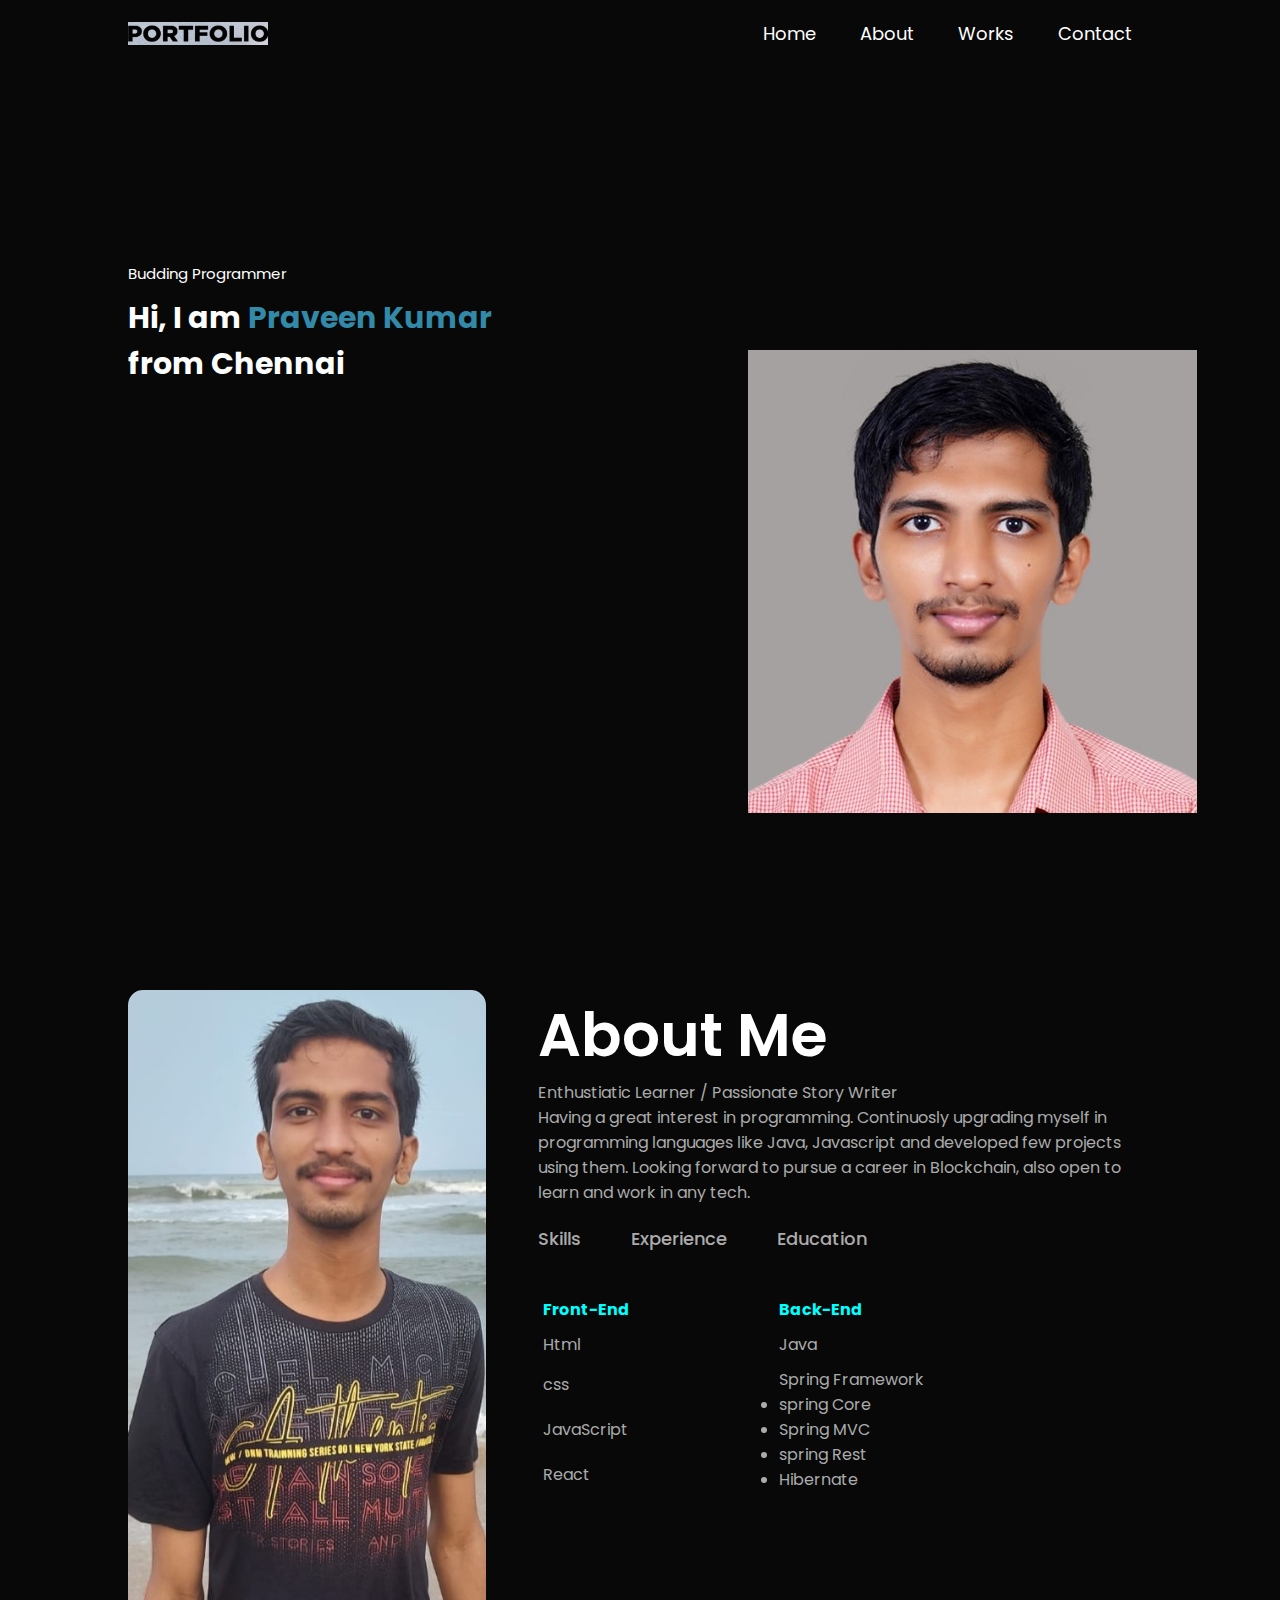
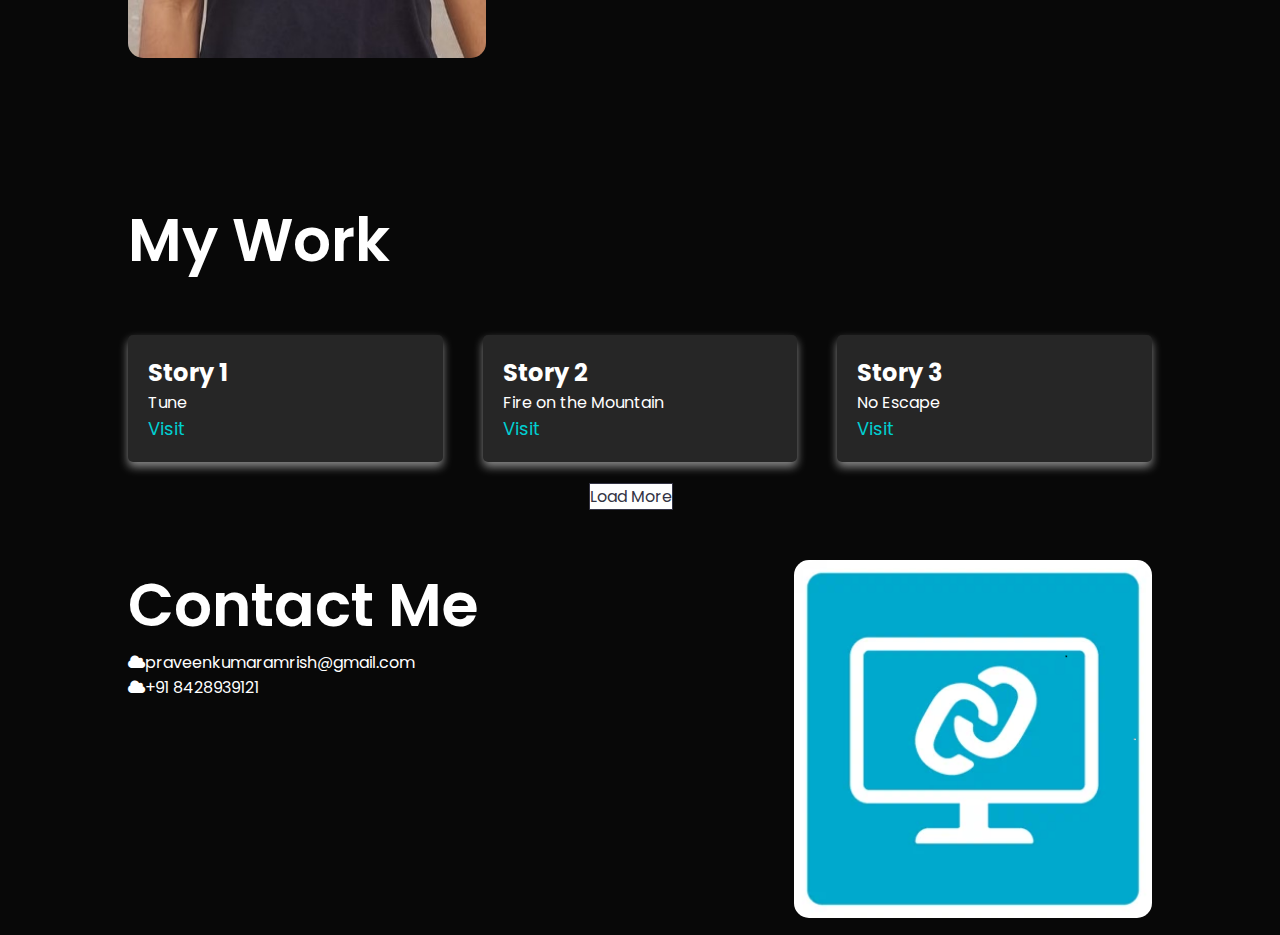
<file: index.html>
<!DOCTYPE html>
<html lang="en">
<head>
    <meta charset="UTF-8">
    <meta http-equiv="X-UA-Compatible" content="IE=edge">
    <meta name="viewport" content="width=device-width, initial-scale=1.0">
    <title>Portfolio</title>
    <link rel="stylesheet" href="style.css">
    <link rel="preconnect" href="https://fonts.googleapis.com">
<link rel="preconnect" href="https://fonts.gstatic.com" crossorigin>
<link href="https://fonts.googleapis.com/css2?family=Poppins&display=swap" rel="stylesheet">
<link rel="stylesheet" href="https://cdnjs.cloudflare.com/ajax/libs/font-awesome/4.7.0/css/font-awesome.min.css">
</head>
<body>

    <div id="header">
        <div class="container">
            <nav>
                <img src="logo.png" class="logo">
                <ul id="sidemenu">
                    <li><a href="#header">Home</a></li>
                    <li><a href="#about">About</a></li>
                    <li><a href="#service">Works</a></li>
                    <li><a href="#contact">Contact</a></li>
                    <i class="fa fa-bars" color:lightblue; onclick="closemenu()"></i>
                </ul>
                <i class="fa fa-bars" color:lightblue; onclick="openmenu()"></i>
            </nav>
            <div class="header-text">
                <p>Budding Programmer</p>
                <h1>Hi, I am <span>Praveen Kumar</span> <br> from Chennai</h1>
            </div>
        </div>

    </div>
    <div id="about">
           <div class="container">
               <div class="row">
                   <div class="about-col-1">
                       <img src="background2.jpg" >
                   </div>
                   <div class="about-col-2">
                       <h1 class="sub-title">About Me</h1>
                       <p>Enthustiatic Learner / Passionate Story Writer<br>
                           Having a great interest in programming. Continuosly upgrading myself in programming languages 
                           like Java, Javascript and developed few projects using them. Looking forward to pursue a career
                           in Blockchain, also open to learn and work in any tech. 
                       </p>

                       <div class="tab-titles">
                           <p class="tab-links active-link" onclick="opentab('skills')">Skills</p>
                           <p class="tab-links" onclick="opentab('experience')">Experience</p>
                           <p class="tab-links" onclick="opentab('education')">Education</p>
                       </div>
                       <div class="table-contents active-table" id="skills">
                           <table>
                               <tr>
                                   <th>Front-End</th>
                                   <th>Back-End</th>
                               </tr>
                               <tr>
                                   <td>Html</td>
                                   <td>Java</td>
                               </tr>
                               <tr>
                                   <td>css</td>
                                   <td rowspan="3">Spring Framework
                                       <ul>
                                           <li>spring Core</li>
                                           <li>Spring MVC</li>
                                           <li>spring Rest</li>    
                                           <li>Hibernate</li>
                                       </ul>
                                   </td>
                               </tr>
                               <tr>
                                   <td>JavaScript</td>
                               </tr>
                               <tr>
                                   <td>React</td>
                               </tr>
                            </table>
                       </div>
                       <div class="table-contents" id="experience">
                        <table>
                            <tr>
                                <th>Programmer Analyst Trainee</th>
                            </tr>
                            <tr>
                                <td>Cognizant Technology Solutions</td>
                                <td>02/15/2022 - Present</td>
                            </tr>
                        </table>
                    </div>
                    <div class="table-contents" id="education">
                        <table>
                            <tr>
                                <th>B.E. Mechanical Engineering</th>
                            </tr>
                            <tr>
                                <td><h3>University</h3>Sri Ram Engineering College (Anna University)</td>
                                <td>06/01/2016 - 05/31/2020</td>
                            </tr>
                            <tr>
                                <td><h3>HSC</h3>SCS Mat Hr Sec School</td>
                                <td>06/01/2015 - 05/31/2016</td>
                            </tr>
                            <tr>
                                <td><h3>SSLC</h3>SCS Mat Hr Sec School</td>
                                <td>06/01/2013 - 05/31/2014</td>
                            </tr>
                        </table>
                    </div>
                   </div>
                </div>
            </div>
    </div>
<!-- Works -->
<div id="service">
    <div class="container">
        <h1 class="sub-title">My Work</h1>
        <div class="service-list">
            <div class="services">
                <h2>Story 1</h2>
                <p>Tune</p>
                <a href="https://www.wattpad.com/story/219089972-tune" target="_blank">Visit</a>
            </div>
            <div class="services">
                <h2>Story 2</h2>
                <p>Fire on the Mountain</p>
                <a href="https://www.wattpad.com/story/230149091-fire-on-the-mountain-run-run-run" target="_blank">Visit</a>
            </div>
            <div class="services">
                <h2>Story 3</h2>
                <p>No Escape</p>
                <a href="https://www.wattpad.com/story/307757799-no-escape" target="_blank">Visit</a>
            </div>
            <div class="services">
                <h2>Story 4</h2>
                <p>Perpetual</p>
                <a href="https://www.wattpad.com/story/312646756-%F0%9F%A6%8B-perpetual-%F0%9F%A6%8B" target="_blank">Visit</a>
            </div>
            
        </div>
        <div class="loadMore">Load More</div>
    </div>
</div>

<div id="contact">
    <div class="container">
        <div class="row">
            <div class="about-col-2">
                <div class="sub-title">Contact Me</div>
                <p><i class="fa fa-cloud" color:lightblue;></i>praveenkumaramrish@gmail.com</p>
                <p><i class="fa fa-cloud" color:lightblue;></i>+91 8428939121</p>
                <div class="social-icons">

                </div>
            </div>
            <div class="about-col-1">
                <img src="contact.png" >

            </div>
        </div>
    </div>
</div>
<script src="https://code.jquery.com/jquery-3.6.0.min.js"></script>
    <script>
        var tablinks = document.getElementsByClassName("tab-links");
        var tablecontents = document.getElementsByClassName("table-contents");

        const opentab = (tabname) =>{
            for(tablecontent of tablecontents){
                tablecontent.classList.remove("active-table"); 
            }
            document.getElementById(tabname).classList.add("active-table");
        }

        var sidemenu = document.getElementById("sidemenu"); 
        function openmenu(){
            sidemenu.style.right='0';
        }
        function closemenu(){
            sidemenu.style.right='-200px';
        }

        $(".services").slice(0,3).show();
        $(".loadMore").on("click", function(){
            $(".services:hidden").slice(0,3).slideDown()
            if($(".services:hidden").length == 0){
                $(".loadMore").fadeOut('slow');
            }
        })
    </script>
</body>
</html>
</file>
<file: style.css>
:root{
    --text-color: #fff;
}
html{
    scroll-behavior: smooth;
}
*{
    margin:0; 
    padding:0; 
    box-sizing: border-box;
    font-family: 'Poppins', sans-serif; 
}

body{
    background-color: #080808;
    color: var(--text-color);
}

#header{
    width: 100%;
    height: 100vh;
    background-image: url(background.jpg); 
    background-position-x: 90%;
    background-position-y: 80%;
    background-size:auto;
    background-repeat: no-repeat;
    background-attachment: fixed;
}

.container{
    padding: 10px 10%;
}
nav{
    display: flex;
    justify-content: space-between;
    align-items: center;
    flex-wrap: wrap;
   
}

.logo{
    width: 140px;
}

nav ul li{
    display: inline-block;
    list-style: none;
    margin: 10px 20px;
    
}

nav ul li a{
    text-decoration: none;
    color: var(--text-color);
    font-size: 18px;
    position: relative;
}

nav ul li a::after{
    content: '';
    width: 0px;
    height: 2px;
    background-color: #ff004f;
    position: absolute;
    left: 0;
    bottom: -6px;
    transition: 0.5s;
}

nav ul li a:hover::after{
    width: 100%;
}

.header-text{
    margin-top: 20%;
    font-size: 15px;
}

.header-text h1{
    margin-top: 10px;
    font-size: 30px;
}

.header-text h1 span{
    color: #3289a8;
}

/* about css codes */
#about{
    padding: 80px 0; 
    color :#ababab;
}

.row{
     display: flex;
     flex-wrap: wrap;
     justify-content: space-between;
}

.about-col-1{
    flex-basis: 35%;
}

.about-col-1 img{
    width: 100%;
    border-radius: 15px;
}

.about-col-2{
    flex-basis: 60%;
}

.sub-title{
    font-size: 60px;
    font-weight: 600;
    color: #fff;
}

.tab-titles{
    display: flex;
    margin: 20px 0px 40px; 
}

.tab-links{
    margin-right: 50px;
    font-size: 18px;
    font-weight: 500;
    cursor: pointer;
    position: relative;
}

.tab-links::after{
    content: '';
    width: 0px;
    height: 2px;
    background-color: #ff004f;
    position: absolute;
    left: 0;
    bottom: -6px;
    transition: 0.5s;
}

.tab-links:hover::after{
 width: 100%;
}

table {
    border-collapse: collapse;
    width: 100%;
  }
  
  th, td {
    text-align: left;
    padding: 5px;
  }
  
  th{
      color: aqua;
  }

  .table-contents{
    overflow-x:auto;
    overflow-y:auto;
    display: none;
  }

  .table-contents.active-table{
      display: block;
  }
/* service */
  #service{
      padding: 30px 0;
  }
  .service-list{
      display: grid;
      grid-template-columns: repeat(auto-fit, minmax(250px, 1fr));
      grid-gap: 40px;
      margin-top: 50px;
  }
  

  /* .container .service-list .services{
      display: none;
      justify-content: space-between;
      align-items: center;
      flex-wrap: wrap;
      background-color: #262626;
      padding: 40px;
      font-size: 12px;
      font-weight: 200;
      border-radius: 10px;
      /* transition: background-color 1s, transform 0.5s; */
    
 
.container .service-list .services{
    background-color: #262626;
    padding: 20px;
    border-radius: 5px;
    box-shadow: 0 5px 10px #888888;
    transition: background-color 1s, transform 0.5s; 
    display: none;
}
 .container .service-list .services:hover{
    background-color: #3289a8;
    transform: translatey(-10px);
}
.container .service-list .services a{
    text-decoration: none;
    color: darkturquoise;
    font-size: 18px;
    position: relative;
}

 .loadMore{
      display: inline-block;
      margin-top: 2%;
      margin-left: 45%;
      padding: 10px, 30px;
      border: 1px solid #334;
      color : #334;
      font-size: 16px;
      background-color: #fff;
      cursor: pointer ;
       
  }
  
  
  nav .fa{
      display: none;
  }

  @media only screen and (max-width: 600px){
      #header{
          background-image: url(background.jpg); 
          background-position-x: 500%;
          background-position-y: 100%;
      }

      .header-text{
          margin-top: 110%;
          font-size: 15px;
      }

      .header-text h1{
          font-size: 30px;
       }

       .header-text h1 span{
        color:#262626;
    }
       nav .fa{
        display: block;
        font-size: 25px;
    }
    nav ul{
        background-color: #3289a8;
        position: fixed;
        top: 0;
        right: -200px; 
        width: 200px;
        height: 100vh;
        padding-top: 50px;
        transition: right 0.5s;
    }
    nav ul li{
        display: block;
        margin: 25px;
    }
    nav ul .fa{
        position: absolute;
        top: 25px;
        left: 25px;
    }

    .sub-title{
        font-size: 40px;
    }

    .about-col-2{
        flex-basis: 100%;
    }
    .about-col-1{
        margin-bottom: 30px;
    }
    .about-col-2{
        font-size: 14px;
    }
    .tab-links{
        font-size: 16px;
        margin-right: 20px;
    }

    .loadMore{
        display: inline-block;
        margin-top: 10%;
        margin-left: 40%;
        padding: 10px, 30px;
        border: 1px solid #334;
        color : #334;
        font-size: 16px;
        background-color: #fff;
        cursor: pointer ;
         
    }
  }
</file>
